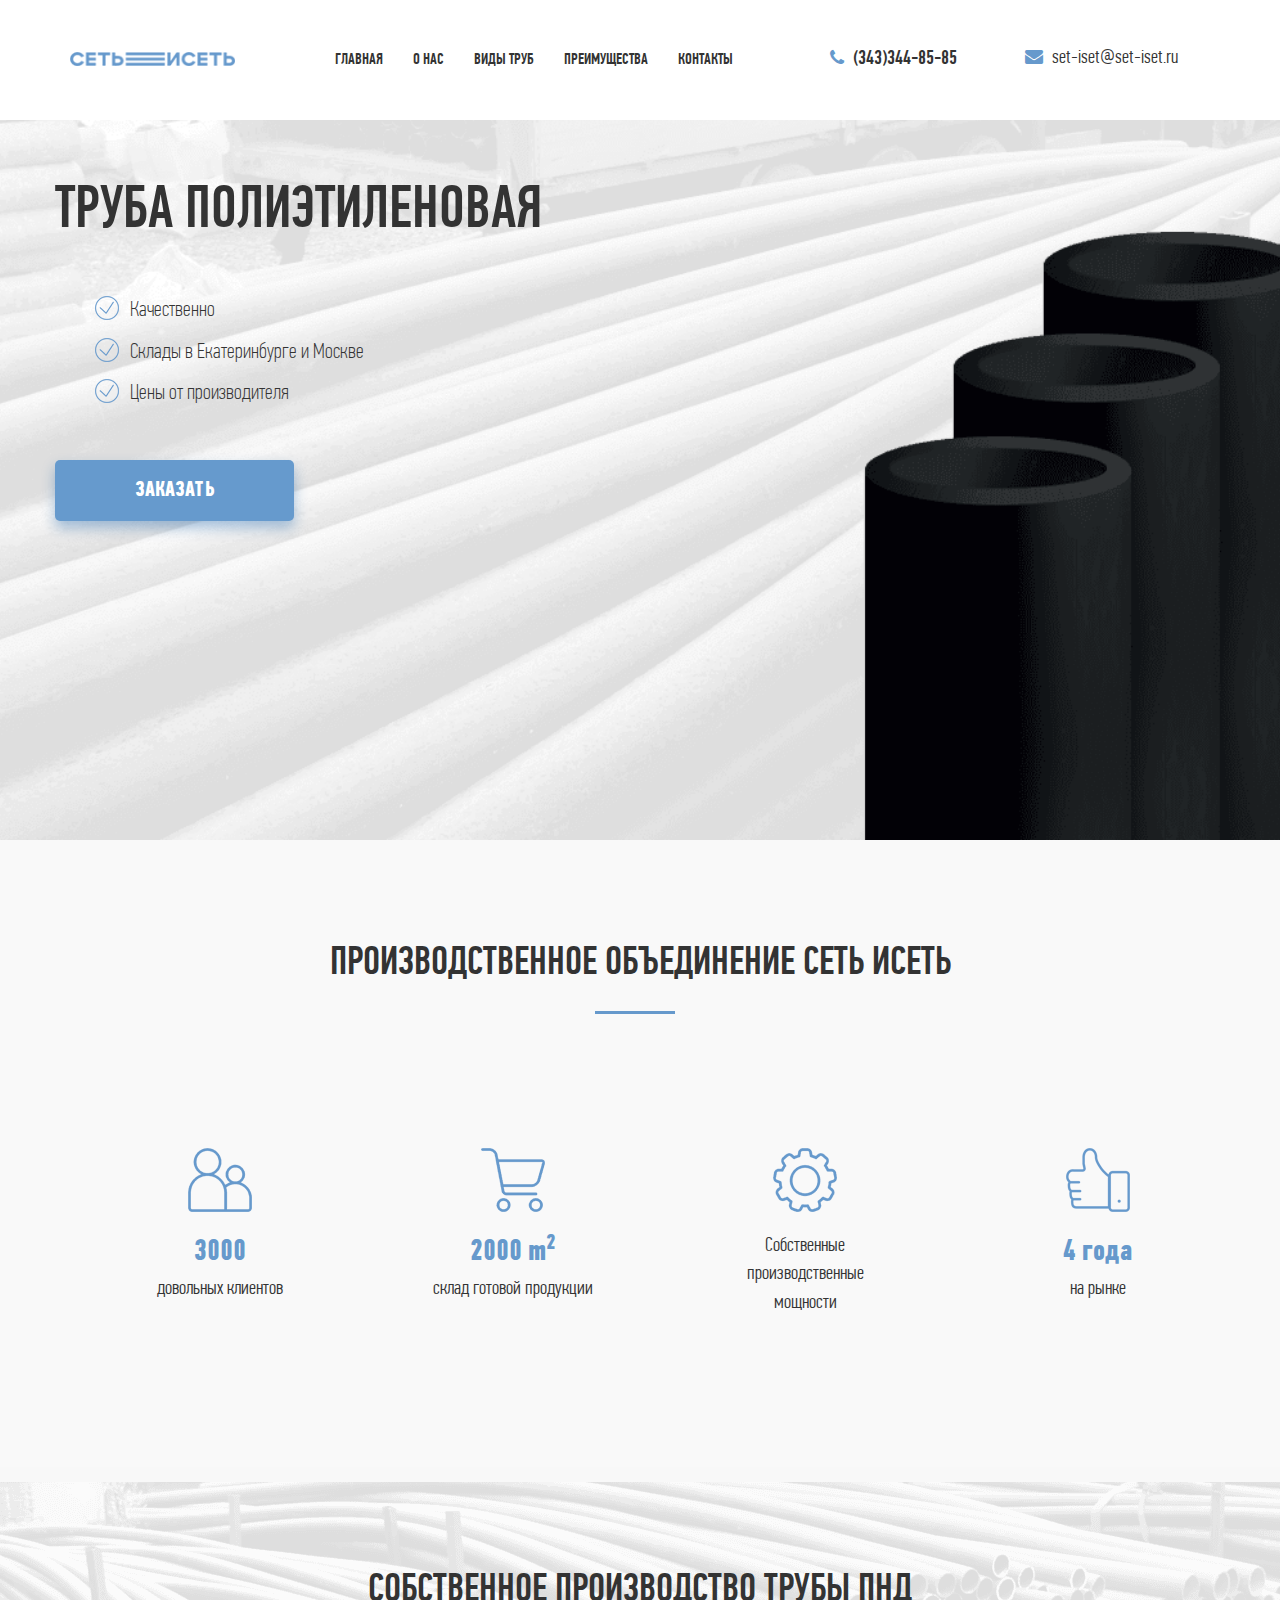
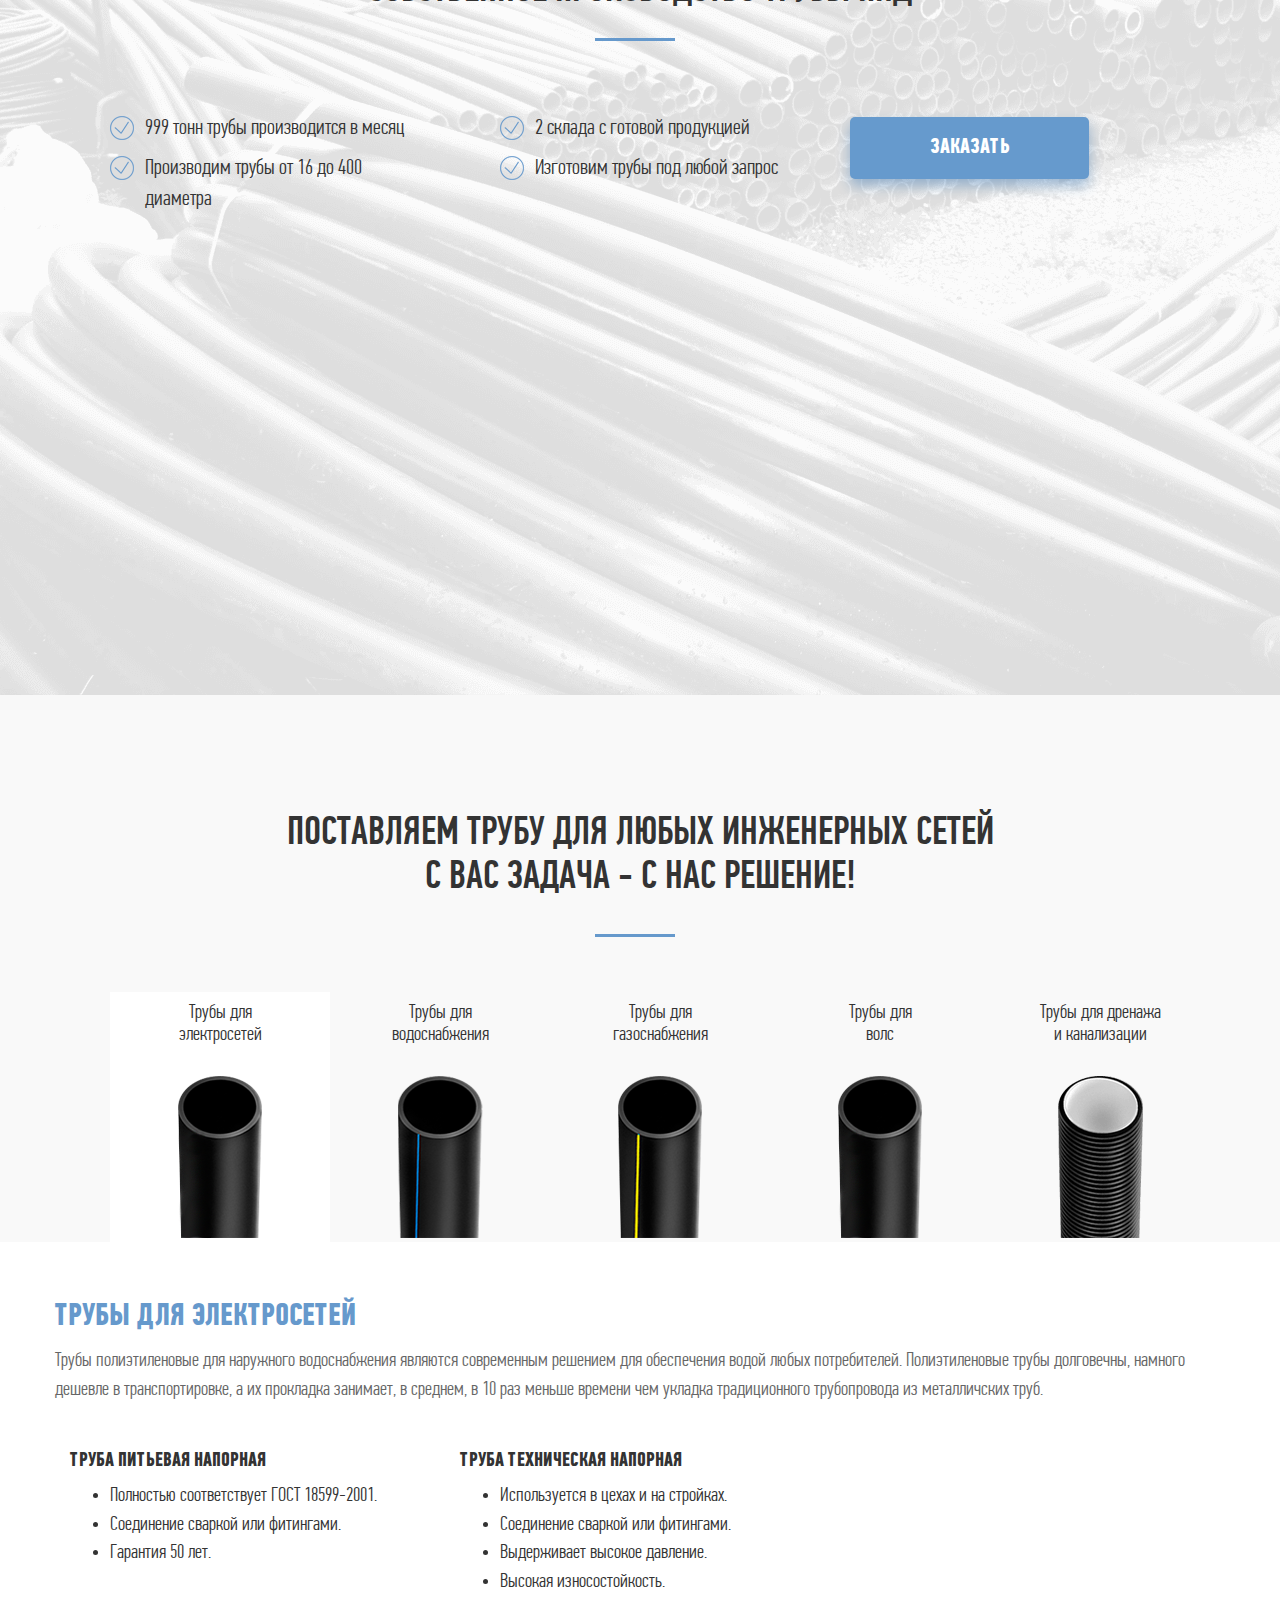
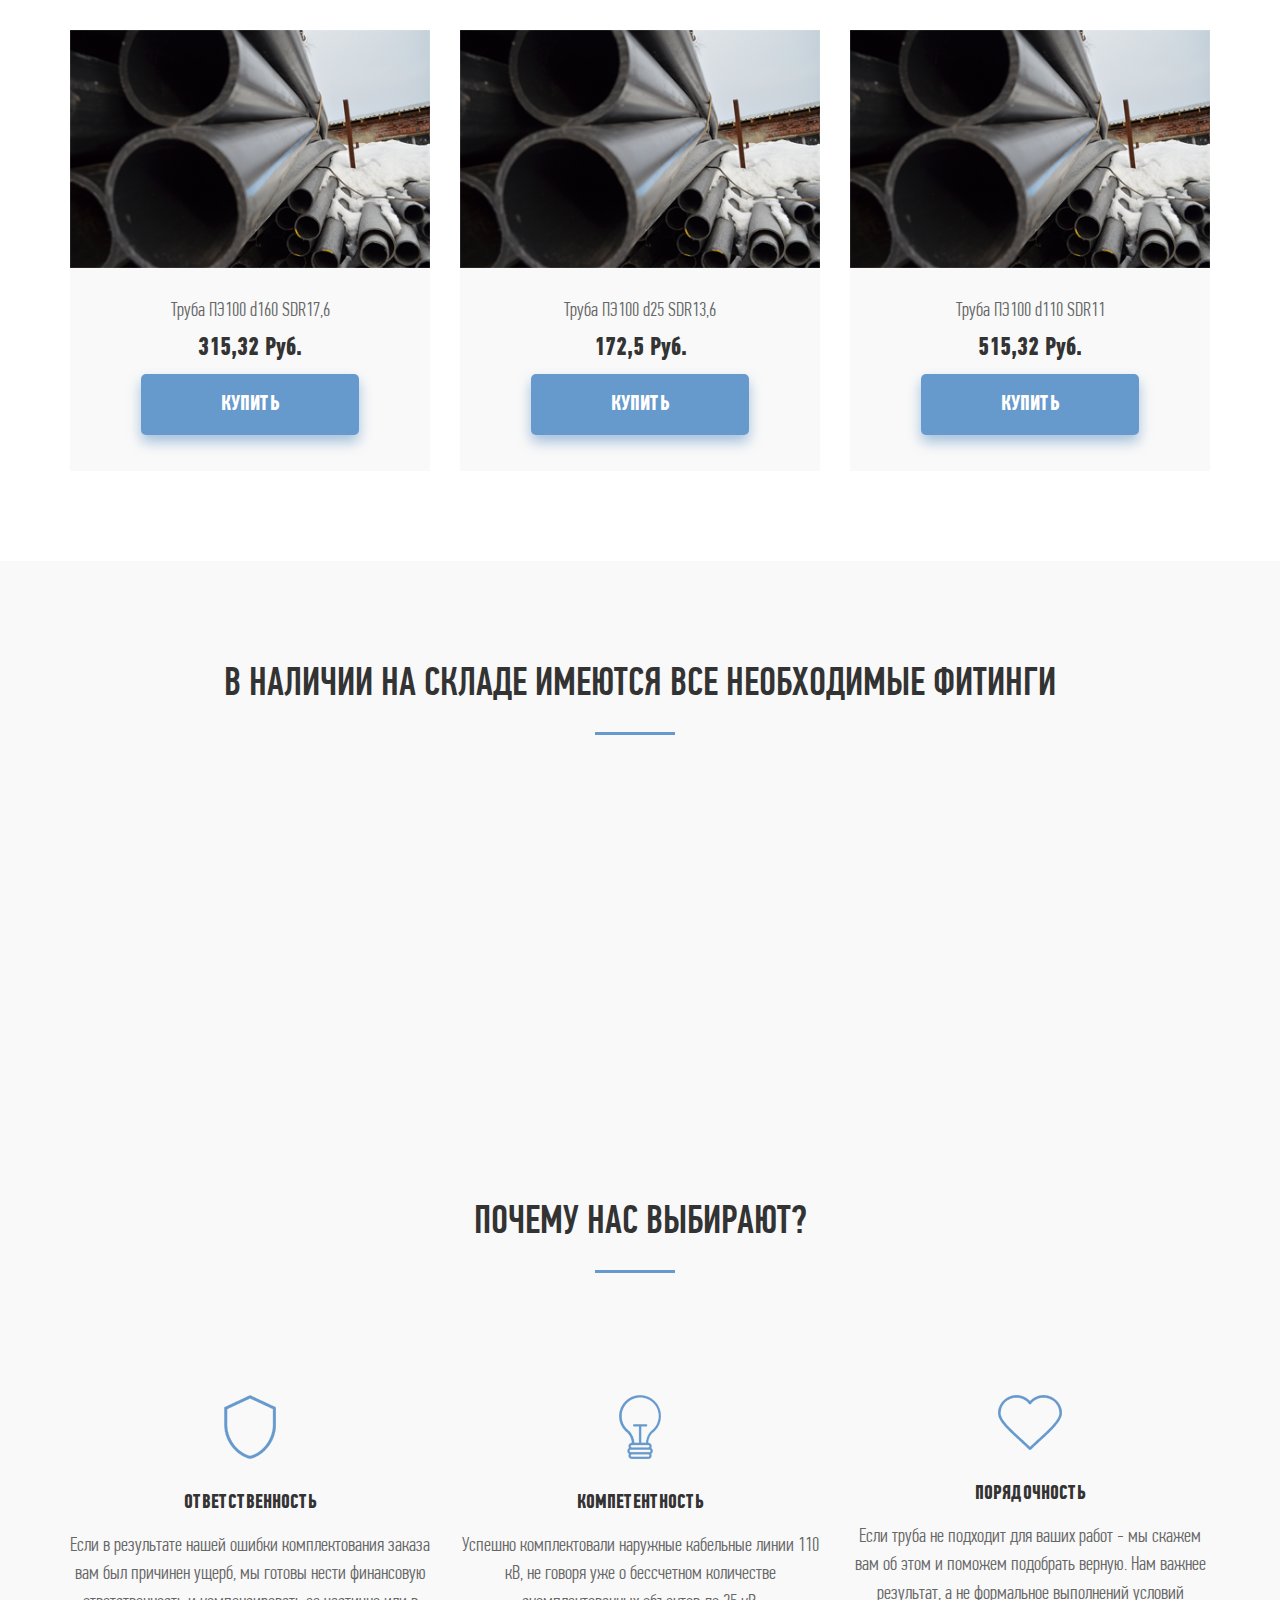
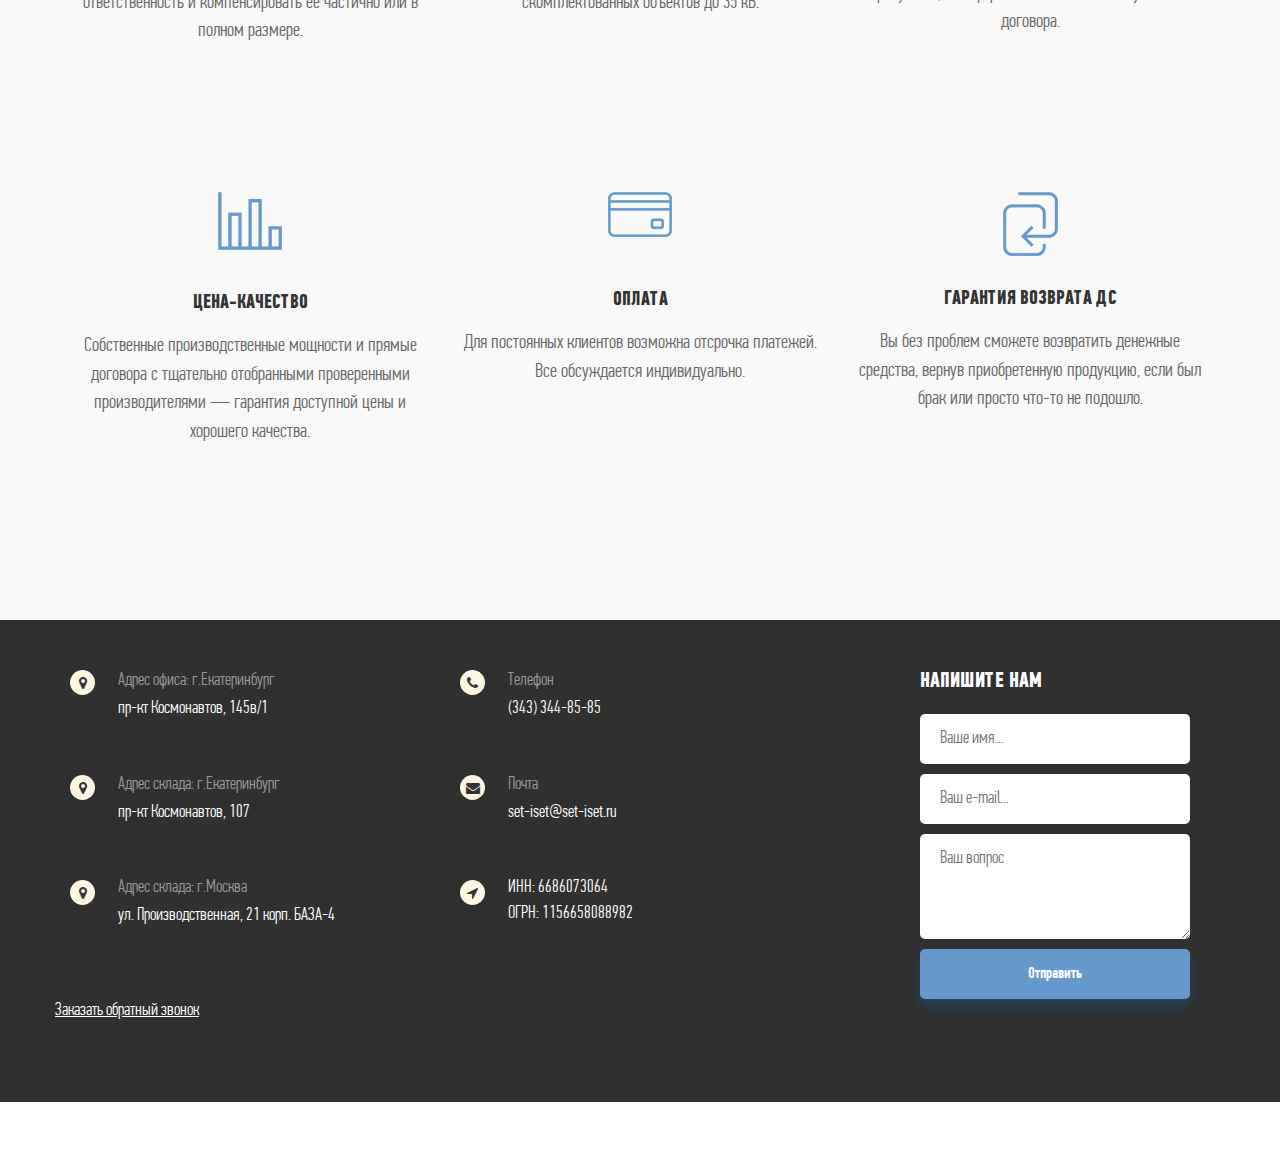
<file: index.html>
<!DOCTYPE html>
<html lang="ru">
  <head>
    <meta charset="utf-8">
    <meta http-equiv="X-UA-Compatible" content="IE=edge">
    <meta name="viewport" content="width=device-width, initial-scale=1">
    <!-- The above 3 meta tags *must* come first in the head; any other head content must come *after* these tags -->
    <title>Сеть Исеть</title>

    <!-- Bootstrap -->
    
    </style>
    <style>
      @font-face{font-family:PFDinTextCompProBold_0;src:url(../fonts/PFDinTextCompProBold_0.eot);src:url(../fonts/PFDinTextCompProBold_0.eot) format('embedded-opentype'),url(../fonts/PFDinTextCompProBold_0.woff2) format('woff2'),url(../fonts/PFDinTextCompProBold_0.woff) format('woff'),url(../fonts/PFDinTextCompProBold_0.ttf) format('truetype'),url(../fonts/PFDinTextCompProBold_0.svg#PFDinTextCompProBold_0) format('svg')}@font-face{font-family:PFDinTextCompProLight_0;src:url(../fonts/PFDinTextCompProLight_0.eot);src:url(../fonts/PFDinTextCompProLight_0.eot) format('embedded-opentype'),url(../fonts/PFDinTextCompProLight_0.woff2) format('woff2'),url(../fonts/PFDinTextCompProLight_0.woff) format('woff'),url(../fonts/PFDinTextCompProLight_0.ttf) format('truetype'),url(../fonts/PFDinTextCompProLight_0.svg#PFDinTextCompProLight_0) format('svg')}@font-face{font-family:PFDinTextCompProMedium_0;src:url(../fonts/PFDinTextCompProMedium_0.eot);src:url(../fonts/PFDinTextCompProMedium_0.eot) format('embedded-opentype'),url(../fonts/PFDinTextCompProMedium_0.woff2) format('woff2'),url(../fonts/PFDinTextCompProMedium_0.woff) format('woff'),url(../fonts/PFDinTextCompProMedium_0.ttf) format('truetype'),url(../fonts/PFDinTextCompProMedium_0.svg#PFDinTextCompProMedium_0) format('svg')}@font-face{font-family:PFDinTextCompProThin;src:url(../fonts/PFDinTextCompProThin.eot);src:url(../fonts/PFDinTextCompProThin.eot) format('embedded-opentype'),url(../fonts/PFDinTextCompProThin.woff2) format('woff2'),url(../fonts/PFDinTextCompProThin.woff) format('woff'),url(../fonts/PFDinTextCompProThin.ttf) format('truetype'),url(../fonts/PFDinTextCompProThin.svg#PFDinTextCompProThin) format('svg')}header{position:fixed;padding-top:100px;padding-bottom:20px;background-color:#fff;width:100%;z-index:80}#menu nav{display:inline;font-family:PFDinTextCompProMedium_0,sans-serif;font-size:16px;color:#333}#menu nav li{padding-left:30px;display:inline;float:left;margin:0 auto}#menu nav a{color:#333;display:inline-block;text-decoration:none;line-height:40px}#menu nav a:hover{border-bottom:3px solid #69c}.main-contacts a{font-family:PFDinTextCompProMedium_0,sans-serif;font-size:20px;color:#333}.main-contacts i{color:#69c;font-size:18px;padding-left:10px}.main-contacts p{display:inline;right:115px;font-family:PFDinTextCompProLight_0,sans-serif;font-size:20px;color:#333}.main-ban ul{list-style-image:url(../img/main-icon.png);padding-top:30px}.main-ban ul li{font-family:PFDinTextCompProThin,sans-serif;font-size:22px;padding-top:10px;-webkit-transition:all .3s ease;-o-transition:all .3s ease;transition:all .3s ease}.main-ban ul li:hover{padding-left:10px}.main-ban h1{font-family:PFDinTextCompProMedium_0,sans-serif;font-size:60px;color:#333;padding-top:10%}.main-zakaz{background-color:#669acd;border:none;padding:15px 80px;-webkit-border-radius:5px;-moz-border-radius:5px;-ms-border-radius:5px;-o-border-radius:5px;border-radius:5px;color:#fff;margin:40px auto 0;font-family:PFDinTextCompProBold_0,sans-serif;font-size:22px;box-shadow:0 7px 13px 0 rgba(30,101,172,.38)}.logo{padding-top:7%}.main-phone{padding-top:5px}.main-email{padding-top:4px}#main{margin-top:-60px;padding-top:8%;background:url(../img/bg.png) center no-repeat #f8f8f8;background-size:cover;min-height:700px;height:100vh}.section-header{margin-top:7%;margin-bottom:7%}.section-header h2{font-family:PFDinTextCompProMedium_0,sans-serif;font-size:40px;color:#333}.section-header .line{width:80px;height:3px;background-color:#69c;position:absolute;right:47%;top:120%}
    </style>
    
    

    <!-- HTML5 shim and Respond.js for IE8 support of HTML5 elements and media queries -->
    <!-- WARNING: Respond.js doesn't work if you view the page via file:// -->
    <!--[if lt IE 9]>
      <script src="https://oss.maxcdn.com/html5shiv/3.7.3/html5shiv.min.js"></script>
      <script src="https://oss.maxcdn.com/respond/1.4.2/respond.min.js"></script>
    <![endif]-->
  </head>
  <body>
    <header id=menu>
      <div class="container">
        <div class="row main-head">
          <div class="col-md-2 col-sm-12 col-xs-12 main-logo">
            <a href="http://alsugimatova.github.io"> <img class="img-responsive logo" src="img/logo.png" alt="Логотип Сеть-Исеть"></a>           
          </div>
          <div class="col-lg-6 col-md-10 col-xs-12 main-nav">
            <nav class="clearfix">
              <ul class="clearfix">
                <li><a href="#main">ГЛАВНАЯ</a></li>
                <li><a href="#about">О НАС</a></li>
                <li><a href="#trubi">ВИДЫ ТРУБ</a></li>
                <li><a href="#why">ПРЕИМУЩЕСТВА</a></li>
                <li><a href="#footer">КОНТАКТЫ</a></li>
              </ul>              
            </nav>  
          </div>
          <div class="col-md-2 col-sm-12 col-xs-6 main-contacts main-phone">
             <ul>
             <li><i class="fa fa-phone"></i>
            <a href="tel:(343)344-85-85">(343)344-85-85</a>
            </li>
            </ul>            
          </div>
          <div class="col-md-2 col-sm-12 col-xs-6 main-contacts main-email">
          <ul>
          <li>
            <i class="fa fa-envelope"></i><p>  set-iset@set-iset.ru</p>
            </li></ul>
          </div>
        </div>
      </div>
    </header>
    <section id="main">
      <div class="container">
        <div class="row">
          <div class="main-ban">
          <h1>ТРУБА ПОЛИЭТИЛЕНОВАЯ</h1>
          <ul>
              <li>Качественно</li>
              <li>Склады в Екатеринбурге и Москве</li>
              <li>Цены от производителя</li>
          </ul>
          <button id="zakaz" data-toggle="modal" data-target="#modal-1" class="main-zakaz">ЗАКАЗАТЬ</button>
          </div>
        
        </div>
      </div>
    </section>
    <section id="about">
      <div class="container">
        <div class="row">
          <div class="col-xs-12 section-header text-center">
            <h2>ПРОИЗВОДСТВЕННОЕ ОБЪЕДИНЕНИЕ СЕТЬ ИСЕТЬ</h2>
            <div class="line"></div>
          </div>
      </div>
      <div class="row">
        <div class="col-lg-3 col-xs-12 col-sm-6 col-md-6">
          <div class="preim clients">
            <img src="img/icon clients.png" alt="">
            <p><span>3000</span><br>довольных клиентов</p>
          </div>
        </div>
        <div class="col-lg-3  col-xs-12 col-sm-6 col-md-6">
          <div class="preim card">
            <img src="img/card.png" alt="">
            <p><span>2000 m<sup>2</sup></span><br>склад готовой продукции</p>
          </div>
        </div>
         <div class="col-lg-3 col-xs-12 col-sm-6 col-md-6">
          <div class="preim nastr">
            <img src="img/nastr.png" alt="">
            <p>Собственные<br>производственные<br>мощности</p>
          </div>
        </div>
          <div class="col-lg-3 col-xs-12 col-sm-6 col-md-6">
            <div class="preim market">
              <img src="img/market.png" alt="">
              <p><span>4 года</span><br>на рынке</p>
            </div>
          </div>
        </div> 
      </div>      
    </section>

    <section id="proizvodstvo">
      <div class="container">
        <div class="row">
          <div class="col-xs-12 section-header text-center">
              <h2>СОБСТВЕННОЕ ПРОИЗВОДСТВО ТРУБЫ ПНД</h2>
              <div class="line"></div>
          </div>
        </div>
        <div class="row">
          <div class="col-lg-4">
            <ul>
              <li>999 тонн трубы производится в месяц</li>
              <li>Производим трубы от 16 до 400 диаметра</li>
            </ul>
          </div>
          <div class="col-lg-4">
            <ul>
              <li>2 склада с готовой продукцией</li>
              <li>Изготовим трубы под любой запрос</li>
            </ul>
          </div>
          <div class="col-lg-4">
            <button data-toggle="modal" data-target="#modal-1" id="zakaz2" class="own-zakaz">ЗАКАЗАТЬ</button>
          </div>
        </div>
        <div class="row">
          <div class="col-lg-6 col-md-6 col-sm-12 col-xs-12">
            <div class="box wow fadeInUp ekbb" data-wow-duration="2s">
            <h3>СКЛАД В ЕКАТЕРИНБУРГЕ</h3>
            <img src="img/ekb1.png" alt="Иконка1">
            <p>Труба от 16 до 225 диаметра в наличии</p><br>
            <img class="sklad"src="img/ekb2.png" alt="Иконка2">
            <p>2000m<sup>2</sup> складской площади</p><br>
            <img src="img/ekb3.png" alt="Иконка3">
            <p>Удобное расположение рядом с ЕКАД</p><br>
            <img src="img/ekb4.png" alt="Иконка4">
            <p>Быстрая погрузка</p>
            </div>
          </div>
          <div class="col-lg-6 col-md-6 col-sm-12 col-xs-12">
            <div class="box wow fadeInUp msk" data-wow-duration="2s">
            <h3>СКЛАД В МОСКВЕ</h3>
            <img class="card" src="img/ekb1.png" alt="Иконка1">
            <p>Труба самых популярных диаметров в наличии</p><br>
            <img src="img/ekb3.png" alt="Иконка3">
            <p>5 км от МКАД, удобная развязка</p><br>
            <img src="img/ekb4.png" alt="Иконка4">
            <p>Отгрузка в день оплаты</p>
            </div>
          </div>
        </div>
      </div>
    </section>
    <section id="trubi">
      <div class="container">
        <div class="row">
          <div class="col-xs-12 section-header text-center">
            <h2>ПОСТАВЛЯЕМ ТРУБУ ДЛЯ ЛЮБЫХ ИНЖЕНЕРНЫХ СЕТЕЙ<br>С ВАС ЗАДАЧА - С НАС РЕШЕНИЕ!</h2>
             <div class="line"></div>
          </div>
        </div>
        <div class="row">
          <div class="col-xs-12 text-center">
            <ul class="types" role="tablist">
              <li role="presentation" class="active type"><a class="a-tabes" href="#electr" aria-controls="electr" role="tab" data-toggle="tab"><h4>Трубы для<br>электросетей</h4><img src="img/truba1.png" alt=""></a></li>
              <li role="presentation" class="type"><a href="#voda" aria-controls="voda" role="tab" data-toggle="tab"><h4>Трубы для<br>водоснабжения</h4>
              <img src="img/truba2.png" alt=""></a></li>
              <li role="presentation" class="type"><a href="#gaz" aria-controls="gaz" role="tab" data-toggle="tab"><h4>Трубы для<br>газоснабжения</h4>
              <img src="img/truba3.png" alt=""></a></li>
              <li role="presentation" class="type"><a href="#wols" aria-controls="wols" role="tab" data-toggle="tab"><h4>Трубы для<br>волс</h4>
              <img src="img/truba4.png" alt=""></a></li>
              <li role="presentation" class="type"><a href="#kanal" aria-controls="kanal" role="tab" data-toggle="tab"><h4>Трубы для дренажа<br>и канализации</h4>
              <img src="img/truba5.png" alt=""></a></li>
            </ul>
          </div>
        </div>
      </div>
    </section>
    <section id="tabe">
      <div class="container">
         <div class="row">
          <div class="col-xs-12">
            <div class="tab-content bgc-tab">
              <div role="tabpanel" class="row tab-pane active fade in" id="electr">
                <h2>ТРУБЫ ДЛЯ ЭЛЕКТРОСЕТЕЙ</h2>
                <p>Трубы полиэтиленовые для наружного водоснабжения являются современным решением для обеспечения водой любых потребителей. Полиэтиленовые трубы долговечны, намного дешевле в транспортировке, а их прокладка занимает, в среднем, в 10 раз меньше времени чем укладка традиционного трубопровода из металличских труб.</p>
                <div class="col-md-4 col-sm-6 col-xs-12">
                  <div class="buy-box">
                    <h4>ТРУБА ПИТЬЕВАЯ НАПОРНАЯ</h4>
                    <ul>
                      <li>Полностью соответствует ГОСТ 18599-2001.</li>
                      <li>Соединение сваркой или фитингами.</li>
                      <li>Гарантия 50 лет.</li>
                    </ul>
                  </div>

                  <img class="img-responsive" src="img/types.png" alt="Труба">
                       <div class="img-hover"> </div>
                      <div class="box-price text-center">
                        <p>Труба ПЭ100 d160 SDR17,6</p>
                        <h5>315,32 Руб.</h5>
                        <button data-toggle="modal" data-target="#modal-1">КУПИТЬ</button>
                      </div>
               </div>
               <div class="col-md-4 col-sm-6 col-xs-12">
                 <div class="buy-box">
                    <h4>ТРУБА ТЕХНИЧЕСКАЯ НАПОРНАЯ</h4>
                    <ul>
                      <li>Используется в цехах и на стройках.</li>
                      <li>Соединение сваркой или фитингами.</li>
                      <li>Выдерживает высокое давление.</li>
                      <li>Высокая износостойкость.</li>
                    </ul>
                 </div>
                 <img class="img-responsive" src="img/types.png" alt="Труба">
                 <div class="box-price text-center">

                        <p>Труба ПЭ100 d25 SDR13,6</p>
                        <h5>172,5 Руб.</h5>
                        <button data-toggle="modal" data-target="#modal-1">КУПИТЬ</button>
                 </div>
               </div>
               <div class="col-md-4 col-sm-6 col-xs-12 tretya">
                 <div class="buy-box">

                 </div>
                 <img class="img-responsive" src="img/types.png" alt="Труба">
                      <div class="box-price text-center">
                        <p>Труба ПЭ100 d110 SDR11</p>
                        <h5>515,32 Руб.</h5>
                        <button data-toggle="modal" data-target="#modal-1">КУПИТЬ</button>
                      </div>
               </div>
              </div>
              <div role="tabpanel" class="row tab-pane fade" id="voda">
                <h2>ТРУБЫ ДЛЯ ВОДОСНАБЖЕНИЯ</h2>
                <p>Трубы полиэтиленовые для наружного водоснабжения являются современным решением для обеспечения водой любых потребителей. Полиэтиленовые трубы долговечны, намного дешевле в транспортировке, а их прокладка занимает, в среднем, в 10 раз меньше времени чем укладка традиционного трубопровода из металличских труб.</p>
                <div class="col-md-4 col-sm-6 col-xs-12">
                  <div class="buy-box">
                    <h4>ТРУБА ПИТЬЕВАЯ НАПОРНАЯ</h4>
                    <ul>
                      <li>Полностью соответствует ГОСТ 18599-2001.</li>
                      <li>Соединение сваркой или фитингами.</li>
                      <li>Гарантия 50 лет.</li>
                    </ul>
                  </div>
                  <img class="img-responsive" src="img/types.png" alt="Труба">
                      <div class="box-price text-center">
                        <p>Труба ПЭ100 d160 SDR17,6</p>
                        <h5>315,32 Руб.</h5>
                        <button data-toggle="modal" data-target="#modal-1">КУПИТЬ</button>
                      </div>
               </div>
               <div class="col-md-4 col-sm-6 col-xs-12">
                 <div class="buy-box">
                    <h4>ТРУБА ТЕХНИЧЕСКАЯ НАПОРНАЯ</h4>
                    <ul>
                      <li>Используется в цехах и на стройках.</li>
                      <li>Соединение сваркой или фитингами.</li>
                      <li>Выдерживает высокое давление.</li>
                      <li>Высокая износостойкость.</li>
                    </ul>
                 </div>
                 <img class="img-responsive" src="img/types.png" alt="Труба">
                 <div class="box-price text-center">
                        <p>Труба ПЭ100 d25 SDR13,6</p>
                        <h5>172,5 Руб.</h5>
                        <button data-toggle="modal" data-target="#modal-1">КУПИТЬ</button>
                 </div>
               </div>
               <div class="col-md-4 col-sm-6 col-xs-12 tretya">
                 <div class="buy-box">
                 </div>
                 <img class="img-responsive" src="img/types.png" alt="Труба">
                      <div class="box-price text-center">
                        <p>Труба ПЭ100 d110 SDR11</p>
                        <h5>515,32 Руб.</h5>
                        <button data-toggle="modal" data-target="#modal-1">КУПИТЬ</button>
                      </div>
               </div>
              </div>
              <div role="tabpanel" class="row tab-pane fade" id="gaz">
                <h2>ТРУБЫ ДЛЯ ГАЗОСНАБЖЕНИЯ</h2>
                <p>Трубы полиэтиленовые для наружного водоснабжения являются современным решением для обеспечения водой любых потребителей. Полиэтиленовые трубы долговечны, намного дешевле в транспортировке, а их прокладка занимает, в среднем, в 10 раз меньше времени чем укладка традиционного трубопровода из металличских труб.</p>
                <div class="col-md-4 col-sm-6 col-xs-12">
                  <div class="buy-box">
                    <h4>ТРУБА ПИТЬЕВАЯ НАПОРНАЯ</h4>
                    <ul>
                      <li>Полностью соответствует ГОСТ 18599-2001.</li>
                      <li>Соединение сваркой или фитингами.</li>
                      <li>Гарантия 50 лет.</li>
                    </ul>
                  </div>
                  <img class="img-responsive" src="img/types.png" alt="Труба">
                      <div class="box-price text-center">
                        <p>Труба ПЭ100 d160 SDR17,6</p>
                        <h5>315,32 Руб.</h5>
                        <button data-toggle="modal" data-target="#modal-1">КУПИТЬ</button>
                      </div>
               </div>
               <div class="col-md-4 col-sm-6 col-xs-12">
                 <div class="buy-box">
                    <h4>ТРУБА ТЕХНИЧЕСКАЯ НАПОРНАЯ</h4>
                    <ul>
                      <li>Используется в цехах и на стройках.</li>
                      <li>Соединение сваркой или фитингами.</li>
                      <li>Выдерживает высокое давление.</li>
                      <li>Высокая износостойкость.</li>
                    </ul>
                 </div>
                 <img class="img-responsive" src="img/types.png" alt="Труба">
                 <div class="box-price text-center">
                        <p>Труба ПЭ100 d25 SDR13,6</p>
                        <h5>172,5 Руб.</h5>
                        <button data-toggle="modal" data-target="#modal-1">КУПИТЬ</button>
                 </div>
               </div>
               <div class="col-md-4 col-sm-6 col-xs-12 tretya">
                 <div class="buy-box">
                 </div>
                 <img class="img-responsive" src="img/types.png" alt="Труба">
                      <div class="box-price text-center">
                        <p>Труба ПЭ100 d110 SDR11</p>
                        <h5>515,32 Руб.</h5>
                        <button data-toggle="modal" data-target="#modal-1">КУПИТЬ</button>
                      </div>
               </div>
              </div>
               <div role="tabpanel" class="row tab-pane fade" id="wols">
                <h2>ТРУБЫ ДЛЯ ВОЛС</h2>
                <p>Трубы полиэтиленовые для наружного водоснабжения являются современным решением для обеспечения водой любых потребителей. Полиэтиленовые трубы долговечны, намного дешевле в транспортировке, а их прокладка занимает, в среднем, в 10 раз меньше времени чем укладка традиционного трубопровода из металличских труб.</p>
                <div class="col-md-4 col-sm-6 col-xs-12">
                  <div class="buy-box">
                    <h4>ТРУБА ПИТЬЕВАЯ НАПОРНАЯ</h4>
                    <ul>
                      <li>Полностью соответствует ГОСТ 18599-2001.</li>
                      <li>Соединение сваркой или фитингами.</li>
                      <li>Гарантия 50 лет.</li>
                    </ul>
                  </div>
                  <img class="img-responsive" src="img/types.png" alt="Труба">
                      <div class="box-price text-center">
                        <p>Труба ПЭ100 d160 SDR17,6</p>
                        <h5>315,32 Руб.</h5>
                        <button data-toggle="modal" data-target="#modal-1">КУПИТЬ</button>
                      </div>
               </div>
               <div class="col-md-4 col-sm-6 col-xs-12">
                 <div class="buy-box">
                    <h4>ТРУБА ТЕХНИЧЕСКАЯ НАПОРНАЯ</h4>
                    <ul>
                      <li>Используется в цехах и на стройках.</li>
                      <li>Соединение сваркой или фитингами.</li>
                      <li>Выдерживает высокое давление.</li>
                      <li>Высокая износостойкость.</li>
                    </ul>
                 </div>
                 <img class="img-responsive" src="img/types.png" alt="Труба">

                 <div class="box-price text-center">
                        <p>Труба ПЭ100 d25 SDR13,6</p>
                        <h5>172,5 Руб.</h5>
                        <button data-toggle="modal" data-target="#modal-1">КУПИТЬ</button>
                 </div>
               </div>
               <div class="col-md-4 col-sm-6 col-xs-12 tretya">
                 <div class="buy-box">
                 </div>
                 
                 <img class="img-responsive" src="img/types.png" alt="Труба">
                
                      <div class="box-price text-center">
                        <p>Труба ПЭ100 d110 SDR11</p>
                        <h5>515,32 Руб.</h5>
                        <button data-toggle="modal" data-target="#modal-1">КУПИТЬ</button>
                      </div>
               </div>
              </div>
              <div role="tabpanel" class="row tab-pane fade" id="kanal">
                <h2>ТРУБЫ ДЛЯ ДРЕНАЖА И КАНАЛИЗАЦИИ</h2>
                <p>Трубы полиэтиленовые для наружного водоснабжения являются современным решением для обеспечения водой любых потребителей. Полиэтиленовые трубы долговечны, намного дешевле в транспортировке, а их прокладка занимает, в среднем, в 10 раз меньше времени чем укладка традиционного трубопровода из металличских труб.</p>
                <div class="col-md-4 col-sm-6 col-xs-12">
                  <div class="buy-box">
                    <h4>ТРУБА ПИТЬЕВАЯ НАПОРНАЯ</h4>
                    <ul>
                      <li>Полностью соответствует ГОСТ 18599-2001.</li>
                      <li>Соединение сваркой или фитингами.</li>
                      <li>Гарантия 50 лет.</li>
                    </ul>
                  </div>
                  <img class="img-responsive" src="img/types.png" alt="Труба">
                      <div class="box-price text-center">
                        <p>Труба ПЭ100 d160 SDR17,6</p>
                        <h5>315,32 Руб.</h5>
                        <button data-toggle="modal" data-target="#modal-1">КУПИТЬ</button>
                      </div>
               </div>
               <div class="col-md-4 col-sm-6 col-xs-12">
                 <div class="buy-box">
                    <h4>ТРУБА ТЕХНИЧЕСКАЯ НАПОРНАЯ</h4>
                    <ul>
                      <li>Используется в цехах и на стройках.</li>
                      <li>Соединение сваркой или фитингами.</li>
                      <li>Выдерживает высокое давление.</li>
                      <li>Высокая износостойкость.</li>
                    </ul>
                 </div>
                 <img class="img-responsive" src="img/types.png" alt="Труба">
                 <div class="box-price text-center">
                        <p>Труба ПЭ100 d25 SDR13,6</p>
                        <h5>172,5 Руб.</h5>
                        <button data-toggle="modal" data-target="#modal-1">КУПИТЬ</button>
                 </div>
               </div>
               <div class="col-md-4 col-sm-6 col-xs-12 tretya">
                 <div class="buy-box">
                 </div>
                 <img class="img-responsive" src="img/types.png" alt="Труба">
                      <div class="box-price text-center">
                        <p>Труба ПЭ100 d110 SDR11</p>
                        <h5>515,32 Руб.</h5>
                        <button data-toggle="modal" data-target="#modal-1">КУПИТЬ</button>
                      </div>
               </div>
              </div>
            </div>
          </div>
        </div>
      </div>
    </section>  

    <section id="fiting">
      <div class="container">
        <div class="row">
          <div class="col-xs-12 section-header text-center">
            <h2>В НАЛИЧИИ НА СКЛАДЕ ИМЕЮТСЯ ВСЕ НЕОБХОДИМЫЕ ФИТИНГИ</h2>
            <div class="line"></div>
          </div>
        </div>
        <div class="row">
          <div class="col-md-4 col-sm-12 col-xs-12">
            <div class="fiting-box wow fadeInLeft" data-wow-duration="2s">
             <img src="img/fiting1.png" alt="Фитинг">
          
            <h4>Фитинги сварные</h4>
              <ul>
                <li>Различные формы</li>
                <li>Изготовлены из ПЭ100 и ПЭ80.</li>
                <li>Позволяют менять направление
трубопровода</li>
                <li>Требуется сварочное 
оборудование для монтажа</li>
              </ul>
           </div>
          </div>
          <div class="col-md-4 col-sm-12 col-xs-12">
            <div class="fiting-box wow fadeInLeft" data-wow-duration="2s">
             <img src="img/fiting2.png" alt="Фитинг">
             <h4>Фитинги компрессионные</h4>
              <ul>
                <li>Легкий монтаж с помощью ключа.</li>
                <li>Идеальны для труб диаметром 
16-110 мм.</li>
                <li>Позволяют менять направление
трубопровода.</li>
                
              </ul>
          </div>
          </div>
          <div class="col-md-4 col-sm-12 col-xs-12">
            <div class="fiting-box wow fadeInLeft" data-wow-duration="2s">
             <img src="img/fiting3.png" alt="Фитинг">
             <h4>Фитинги электросварные</h4>
             <ul>
                <li>Максимальная надежность</li>
                <li>Диаметры от 20 до 1600 мм.</li>
                <li>Требуются специальное 
сварочное оборудование</li>
                <li>Позволяют менять направление 
трубопровода</li>
              </ul>
              </div>
          </div>
        </div>
      </div>
    </section>

    <section id="why">
      <div class="container">
        <div class="row">
          <div class="col-xs-12 section-header text-center">
            <h2>ПОЧЕМУ НАС ВЫБИРАЮТ?</h2>
            <div class="line"></div>
          </div>
        </div>
        <div class="row">
          <div class="col-lg-4 col-md-6 col-sm-6 col-xs-12 text-center why-choose">
            <img src="img/why1.png" alt="Почему">
            <h4>ОТВЕТСТВЕННОСТЬ</h4>
            <p>Если в результате нашей ошибки комплектования заказа вам был причинен ущерб, мы готовы нести финансовую ответственность и компенсировать ее частично или в полном размере.</p>
          </div>
          <div class="col-lg-4 col-md-6 col-sm-6 col-xs-12 text-center why-choose">
            <img src="img/why2.png" alt="Почему">
            <h4>КОМПЕТЕНТНОСТЬ</h4>
            <p>Успешно комплектовали наружные кабельные линии 110 кВ, не говоря уже о бессчетном количестве скомплектованных объектов
            до 35 кВ.</p>
          </div>
          <div class="col-lg-4 col-md-6 col-sm-6 col-xs-12 text-center why-choose">
            <img src="img/why3.png" alt="Почему">
            <h4>ПОРЯДОЧНОСТЬ</h4>
            <p>Если труба не подходит для ваших работ - мы скажем вам об этом и поможем подобрать верную. Нам важнее результат, а не формальное выполнений условий договора.</p>
          </div>          
          <div class="col-lg-4 col-md-6 col-sm-6 col-xs-12 text-center why-choose">
            <img src="img/why4.png" alt="Почему">
            <h4 class="cena">ЦЕНА-КАЧЕСТВО</h4>
            <p>Собственные производственные мощности и прямые договора с тщательно отобранными проверенными производителями — гарантия доступной цены и хорошего качества.</p>
          </div>
          <div class="col-lg-4 col-md-6 col-sm-6 col-xs-12 text-center why-choose">
            <img src="img/why5.png" alt="Почему">
            <h4 class="oplata">ОПЛАТА</h4>
            <p>Для постоянных клиентов возможна отсрочка платежей. Все обсуждается индивидуально.</p>
          </div>
          <div class="col-lg-4 col-md-6 col-sm-6 col-xs-12 text-center why-choose">
            <img src="img/why6.png" alt="Почему">
            <h4>ГАРАНТИЯ ВОЗВРАТА ДС</h4>
            <p>Вы без проблем сможете возвратить денежные средства, вернув приобретенную продукцию, если был брак или просто что-то не подошло.</p>
          </div>
         </div>
      </div>
    </section>
     
     
    <footer id="footer">
      <div class="container">
        <div class="row">
          <div class="col-xs-1">
            <div class="mark text-center">
              <i class="fa fa-map-marker"></i>
            </div>
            <div class="mark text-center">
              <i class="fa fa-map-marker"></i>
            </div>
            <div class="mark text-center">
              <i class="fa fa-map-marker"></i>
            </div>              
          </div>
          <div class="col-xs-3">
            <h4>Адрес офиса: г.Екатеринбург</h4>
            <p>пр-кт Космонавтов, 145в/1</p>
             <h4>Адрес склада: г.Екатеринбург</h4>
            <p>пр-кт Космонавтов, 107</p>
            <h4>Адрес склада: г.Москва</h4>
            <p>ул. Производственная, 21 корп. БАЗА-4</p>
          </div>
          <div class="col-xs-1">
            <div class="mark text-center">
              <i class="fa fa-phone"></i>
            </div>
            <div class="mark text-center">
              <i class="fa fa-envelope"></i>
            </div>
            <div class="mark text-center">
              <i class="fa fa-location-arrow"></i>
            </div>              
          </div>
          <div class="col-xs-3">
            <h4>Телефон</h4>
            <p>(343) 344-85-85</p>
             <h4>Почта</h4>
            <p>set-iset@set-iset.ru</p>              
            <p class="inn">ИНН: 6686073064 <br>
            ОГРН: 1156658088982</p>
          </div>
          <div class="col-sm-4 col-xs-12 form-message">
            <h2>НАПИШИТЕ НАМ</h2>               
            <form id="write-form" action="mail.php" method="POST">
            <input id="userName" type="text" name="userName" placeholder="Ваше имя...">
            <input id="userEmail" type="email" name="userEmail" placeholder="Ваш e-mail...">
            <textarea name="user_message" placeholder="Ваш вопрос" rows="3"></textarea>
            <button id="submit-form" class="form-btn" type="submit">Отправить</button>
            </form>
          </div>          
        </div>
        <div class="row">
          <a href="#">Заказать обратный звонок</a>
        </div>
      </div>               
    </footer>

    <div id="modal-1" class="modal fade" tabindex="-1" role="dialog">
      <div class="modal-dialog" role="document">
        <div class="modal-content">
          <button type="button" class="close" data-dismiss="modal" aria-label="Close"><span aria-hidden="true">&times;</span></button>
          <div class="modal-body">
            <div class="window-header">
              <h4 class="modal-title">ДЛЯ ЗАКАЗА ОСТАВЬТЕ ЗАЯВКУ</h4>
              <p>и мы перезвоним Вам для уточнения деталей</p>          
            </div>
            <div class="window-form">
              <form id="main-form-ajax" action="#">              
                <input id="userName" type="text" name="username" required placeholder="Ваше имя...">
               <input id="userEmail" type="email" name="useremail" required placeholder="Ваш e-mail..."> 
                <button id="submit-form" class="form-btn" type="submit">Оставить заявку</button>
              </form> 
            </div>                         
          
          </div>
        </div><!-- /.modal-content -->
      </div><!-- /.modal-dialog -->
    </div><!-- /.modal -->        
      
               
   <div class="modal fade" id="otvet" data-backdrop="true" tabindex="-1" role="dialog" aria-labelledby="otvet">
      <div class="modal-dialog modal-sm" role="document">
        <div class="modal-content-otvet">
          <div class="modal-header">
            <button type="button" class="close" data-dismiss="modal" aria-label="Close"><span aria-hidden="true">&times;</span></button>
            <h4>Ваша заявка отправлена</h4>
            <p>Мы скоро Вам перезвоним</p>
          </div>
        </div>
      </div>        
    </div>  

    <link rel="stylesheet" href="css/font-awesome.min.css">
    <link rel="stylesheet" href="css/animate.css">
    <link rel="stylesheet" href="css/style.css">
    <link rel="stylesheet" href="css/bootstrap.min.css">

    <!-- jQuery (necessary for Bootstrap's JavaScript plugins) -->
    <script src="https://ajax.googleapis.com/ajax/libs/jquery/1.12.4/jquery.min.js"></script>
    <script src="js/wow.min.js"></script>
     <script>
      new WOW().init();
    </script>
    <script src="js/bootstrap.min.js"></script>
    <script>
      $(document).ready(function() {
        $('#main-form-ajax').submit(function() {
          $.ajax({
            type: "POST",
            url: "mail.php",
            data: $(this).serialize()
          }).done(function() {
            $(this).find("input").val("");
            $('#modal-1').modal('hide');
            $("#otvet").modal('show');
            $('#main-form-ajax').trigger("reset");
          });
          return false;
        });
      });
     </script>
      
    
    <!-- Include all compiled plugins (below), or include individual files as needed -->
    
  </body>
</html>
</file>
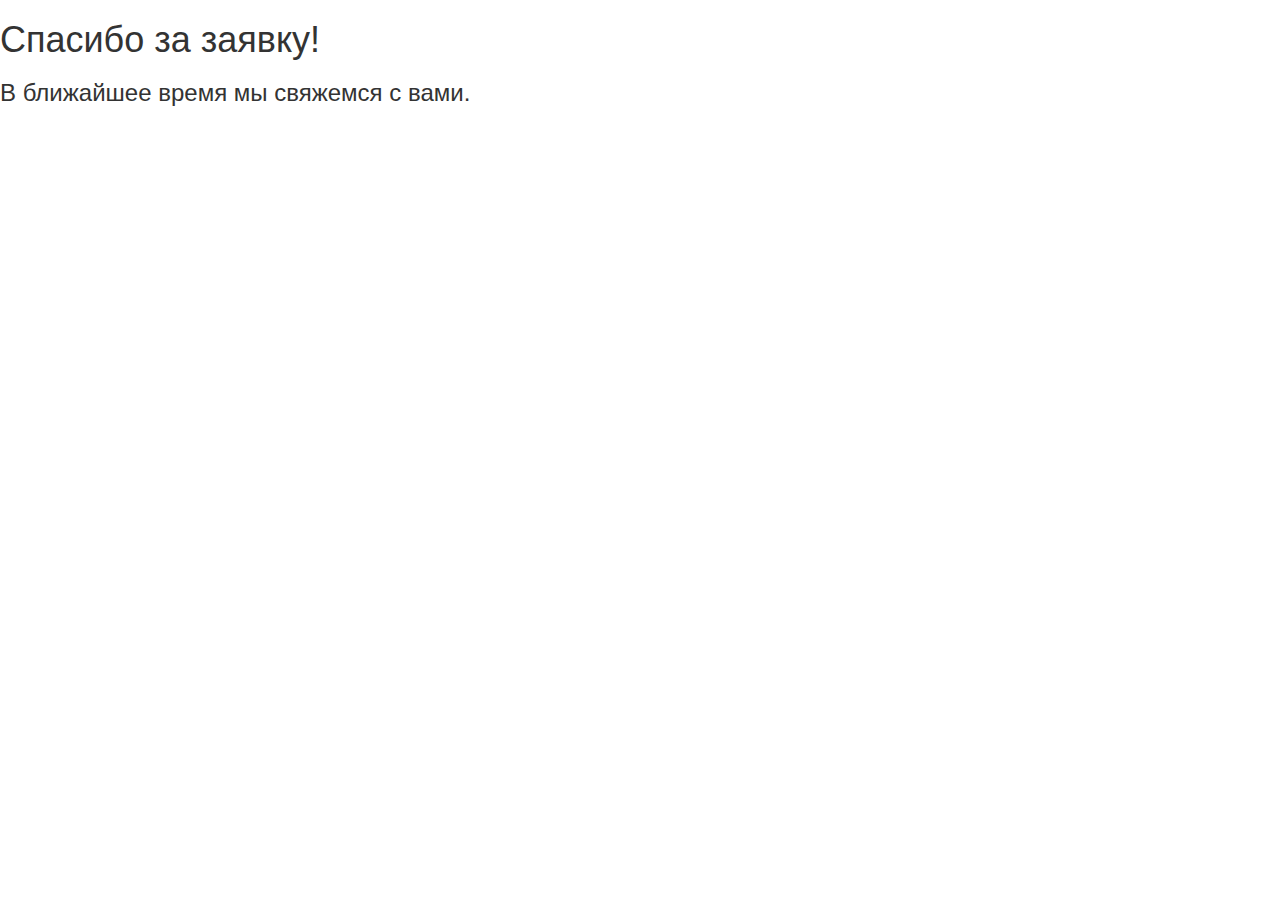
<file: thanks.html>
<!DOCTYPE html><html lang="ru"><head><meta charset="utf-8"><meta http-equiv="X-UA-Compatible" content="IE=edge"><meta name="viewport" content="width=device-width, initial-scale=1"><title>Thanks</title><link href="css/bootstrap.min.css" rel="stylesheet"></head><body><h1>Спасибо за заявку!</h1><h3>В ближайшее время мы свяжемся с вами.</h3><script src="https://ajax.googleapis.com/ajax/libs/jquery/1.12.4/jquery.min.js"></script><script src="js/bootstrap.min.js"></script></body></html>
</file>
<file: css/style.css>
@font-face{font-family:PFDinTextCompProBold_0;src:url(../fonts/PFDinTextCompProBold_0.eot);src:url(../fonts/PFDinTextCompProBold_0.eot) format('embedded-opentype'),url(../fonts/PFDinTextCompProBold_0.woff2) format('woff2'),url(../fonts/PFDinTextCompProBold_0.woff) format('woff'),url(../fonts/PFDinTextCompProBold_0.ttf) format('truetype'),url(../fonts/PFDinTextCompProBold_0.svg#PFDinTextCompProBold_0) format('svg')}@font-face{font-family:PFDinTextCompProLight_0;src:url(../fonts/PFDinTextCompProLight_0.eot);src:url(../fonts/PFDinTextCompProLight_0.eot) format('embedded-opentype'),url(../fonts/PFDinTextCompProLight_0.woff2) format('woff2'),url(../fonts/PFDinTextCompProLight_0.woff) format('woff'),url(../fonts/PFDinTextCompProLight_0.ttf) format('truetype'),url(../fonts/PFDinTextCompProLight_0.svg#PFDinTextCompProLight_0) format('svg')}@font-face{font-family:PFDinTextCompProMedium_0;src:url(../fonts/PFDinTextCompProMedium_0.eot);src:url(../fonts/PFDinTextCompProMedium_0.eot) format('embedded-opentype'),url(../fonts/PFDinTextCompProMedium_0.woff2) format('woff2'),url(../fonts/PFDinTextCompProMedium_0.woff) format('woff'),url(../fonts/PFDinTextCompProMedium_0.ttf) format('truetype'),url(../fonts/PFDinTextCompProMedium_0.svg#PFDinTextCompProMedium_0) format('svg')}@font-face{font-family:PFDinTextCompProThin;src:url(../fonts/PFDinTextCompProThin.eot);src:url(../fonts/PFDinTextCompProThin.eot) format('embedded-opentype'),url(../fonts/PFDinTextCompProThin.woff2) format('woff2'),url(../fonts/PFDinTextCompProThin.woff) format('woff'),url(../fonts/PFDinTextCompProThin.ttf) format('truetype'),url(../fonts/PFDinTextCompProThin.svg#PFDinTextCompProThin) format('svg')}header{position:fixed;padding-top:100px;padding-bottom:20px;background-color:#fff;width:100%;z-index:80;height:180px}#menu{position:absolute;display:inline-block}#menu nav{display:inline;font-family:PFDinTextCompProMedium_0,sans-serif;font-size:16px;color:#333;position:relative}#menu nav li{padding-left:30px;display:inline;float:left;margin:0 auto}#menu nav a{color:#333;display:inline-block;text-decoration:none;line-height:40px}#menu nav a:hover{border-bottom:3px solid #69c}.main-contacts a{font-family:PFDinTextCompProMedium_0,sans-serif;font-size:20px;color:#333}.main-contacts i{color:#69c;font-size:18px}.main-contacts p{display:inline;right:115px;font-family:PFDinTextCompProLight_0,sans-serif;font-size:20px;color:#333;padding-right:20px}.main-contacts ul{list-style:none;margin-left:-70px}.main-contacts ul i{margin-right:5px}.main-ban ul{list-style:none;padding-top:30px;display:table}.main-ban ul li{font-family:PFDinTextCompProThin,sans-serif;font-size:22px;padding-top:10px;-webkit-transition:all .3s ease;-o-transition:all .3s ease;transition:all .3s ease;background:url(../img/main-icon.png) 0 .5em no-repeat;padding-left:35px}.main-ban ul li:hover{padding-left:45px}.main-ban h1{font-family:PFDinTextCompProMedium_0,sans-serif;font-size:60px;color:#333;padding-top:10%}.main-zakaz{background-color:#669acd;padding:15px 80px;-webkit-border-radius:5px;-moz-border-radius:5px;-ms-border-radius:5px;-o-border-radius:5px;border-radius:5px;color:#fff;margin:40px auto 0;font-family:PFDinTextCompProBold_0,sans-serif;font-size:22px;box-shadow:0 7px 13px 0 rgba(30,101,172,.38);-webkit-transition:all .3s;-o-transition:all .3s;transition:all .3s;outline:0;border:none}.main-zakaz:hover{box-shadow:0 7px 13px 0 rgba(30,101,172,.6)}.logo{padding-top:7%}.main-phone{padding-top:5px}.main-email{padding-top:4px}#main{margin-top:-60px;padding-top:8%;background:url(../img/bg.png) center no-repeat #f8f8f8;background-size:cover;min-height:700px;height:100vh}.section-header{margin-top:7%;margin-bottom:7%}.section-header h2{font-family:PFDinTextCompProMedium_0,sans-serif;font-size:40px;color:#333}.section-header .line{width:80px;height:3px;background-color:#69c;position:absolute;right:47%;top:120%}#about{background-color:#f9f9f9;text-align:center;padding-bottom:7%}#about img{padding-top:70px}#about p{font-family:PFDinTextCompProLight_0,sans-serif;font-size:20px;padding-top:20px}#about p span{font-family:PFDinTextCompProBold_0,sans-serif;font-size:30px;color:#69c}#about .preim{-webkit-transition:all .3s;-o-transition:all .3s;transition:all .3s;width:300px;height:300px}#about .preim:hover{background-color:#fff;box-shadow:0 0 32px 0 rgba(51,51,51,.1)}#proizvodstvo{background:url(../img/bgc2.png) center no-repeat #f8f8f8;padding-bottom:7%}#proizvodstvo ul{list-style:none;display:table}#proizvodstvo ul li{padding-top:8px;-webkit-transition:all .3s;-o-transition:all .3s;transition:all .3s;font-family:PFDinTextCompProLight_0,sans-serif;color:#333;font-size:22px;background:url(../img/main-icon.png) 0 .5em no-repeat;padding-left:35px}#proizvodstvo ul li:hover{padding-left:45px}#proizvodstvo .own{font-family:PFDinTextCompProThin,sans-serif;font-size:22px;color:#333}#proizvodstvo button{margin-top:12px;background-color:#669acd;padding:15px 80px;-webkit-border-radius:5px;-moz-border-radius:5px;-ms-border-radius:5px;-o-border-radius:5px;border-radius:5px;color:#fff;font-family:PFDinTextCompProBold_0,sans-serif;font-size:22px;box-shadow:0 7px 13px 0 rgba(30,101,172,.38);-webkit-transition:all .3s;-o-transition:all .3s;transition:all .3s;outline:0;border:none}#proizvodstvo button:hover{box-shadow:0 7px 13px 0 rgba(30,101,172,.6)}#proizvodstvo .box{height:335px;margin-top:60px;padding-bottom:60px;background-color:#fff}#proizvodstvo .box h3{padding-top:60px;padding-left:60px;font-family:PFDinTextCompProBold_0,sans-serif;font-size:26px}#proizvodstvo .box img{padding-top:20px;padding-left:60px}#proizvodstvo .box p{display:inline;vertical-align:-15px;padding-left:10px;font-family:PFDinTextCompProLight_0,sans-serif;font-size:20px;-webkit-transition:all .3s;-o-transition:all .3s;transition:all .3s}#proizvodstvo .box p:hover{padding-left:20px}#proizvodstvo .box:hover{box-shadow:0 0 32px 0 rgba(51,51,51,.1)}#trubi{background-color:#f9f9f9}#trubi .type{list-style:none;display:inline-block;width:220px;height:250px;float:left}#trubi .type a{text-decoration:none;font-family:PFDinTextCompProLight_0,sans-serif;font-size:20px;color:#333}#trubi .type a:hover{color:#69c}#trubi .type a:active{background-color:#fff;color:#69c}#trubi .type h4{font-family:PFDinTextCompProLight_0,sans-serif;font-size:20px}#trubi .type img{margin-top:20px}.tab-pane h4{margin-top:10%;font-family:PFDinTextCompProBold_0,sans-serif;font-size:20px;color:#333}.tab-pane h2{font-family:PFDinTextCompProBold_0,sans-serif;font-size:32px;color:#69c;margin-top:5%}.tab-pane p{font-family:PFDinTextCompProLight_0,sans-serif;font-size:20px;color:#666;margin-top:1%}.tab-pane ul li{font-family:PFDinTextCompProLight_0,sans-serif;font-size:20px}.tab-pane img{opacity:1;-webkit-transition:all .3s;-o-transition:all .3s;transition:all .3s}.tab-pane img:hover{opacity:.8}.tab-pane h5{font-family:PFDinTextCompProBold_0,sans-serif;font-size:26px;color:#333}.active{background-color:#fff}#tabe{padding-bottom:7%;background-color:#fff}.buy-box{height:180px}.box-price{background-color:#f9f9f9;padding-top:7%;padding-bottom:10%}.box-price button{background-color:#669acd;padding:15px 80px;-webkit-border-radius:5px;-moz-border-radius:5px;-ms-border-radius:5px;-o-border-radius:5px;border-radius:5px;color:#fff;margin:0 auto;font-family:PFDinTextCompProBold_0,sans-serif;font-size:22px;box-shadow:0 7px 13px 0 rgba(30,101,172,.38);-webkit-transition:all .3s;-o-transition:all .3s;transition:all .3s;outline:0;border:none}.box-price button:hover{box-shadow:0 7px 13px 0 rgba(30,101,172,.6)}.tretya{-webkit-transform:translateY(36px);-ms-transform:translateY(36px);-o-transform:translateY(36px);transform:translateY(36px)}.img-hover{opacity:0;left:0;width:100%;height:100%;background-color:rgba(102,153,204,.2);-webkit-transition:opacity .3s;-o-transition:opacity .3s;transition:opacity .3s}.img-hover:hover{background-color:rgba(102,153,204,.2);opacity:1}#fiting{background-color:#f9f9f9}.fiting-box{padding-top:40px;padding-bottom:50px;height:300px;background-color:#fff;-webkit-transition:all .3s;-o-transition:all .3s;transition:all .3s}.fiting-box img{margin-left:5%}.fiting-box h4{margin-left:20px;display:inline;font-family:PFDinTextCompProMedium_0,sans-serif;font-size:20px}.fiting-box ul li{margin-left:68px;font-family:PFDinTextCompProLight_0,sans-serif;font-size:20px;-webkit-transition:all .3s;-o-transition:all .3s;transition:all .3s;padding-right:40px}.fiting-box ul li:hover{padding-left:10px}.fiting-box:hover{box-shadow:0 0 32px 0 rgba(51,51,51,.1)}#why{background-color:#f9f9f9;padding-bottom:7%}.why-choose{height:350px;padding-top:5%;margin-bottom:4%;-webkit-transition:all .3s;-o-transition:all .3s;transition:all .3s}.why-choose h4{font-family:PFDinTextCompProBold_0,sans-serif;font-size:20px;color:#333;margin-top:9%}.why-choose p{font-family:PFDinTextCompProLight_0,sans-serif;font-size:20px;color:#666;margin-top:5%}.why-choose:hover{background-color:#fff;box-shadow:0 0 32px 0 rgba(51,51,51,.1)}.oplata{padding-top:20px}.cena{padding-top:10px}#footer{background-color:#303030;padding-bottom:6%}#footer h4{margin-top:20%;margin-bottom:2%;margin-left:-50px;font-family:PFDinTextCompProLight_0,sans-serif;font-size:18px;color:#999}#footer p{margin-left:-50px;font-family:PFDinTextCompProLight_0,sans-serif;font-size:18px;color:#fff}#footer h2{margin-left:70px;font-family:PFDinTextCompProBold_0,sans-serif;font-size:22px;color:#fff;margin-top:50px}#footer form{margin-left:70px}#footer input{padding-left:20px;width:270px;height:50px;border:none;-webkit-border-radius:5px;-moz-border-radius:5px;-ms-border-radius:5px;-o-border-radius:5px;border-radius:5px;margin-top:10px;font-family:PFDinTextCompProLight_0,sans-serif;font-size:18px;color:#999}#footer input:focus{outline:0}#footer textarea{padding-top:13px;padding-left:20px;width:270px;height:105px;border:none;margin-top:10px;-webkit-border-radius:5px;-moz-border-radius:5px;-ms-border-radius:5px;-o-border-radius:5px;border-radius:5px;font-family:PFDinTextCompProLight_0,sans-serif;font-size:18px;color:#999}#footer textarea:focus{outline:0}#footer button{height:50px;width:270px;margin-top:5px;background-color:#669acd;padding:11px 80px;-webkit-border-radius:5px;-moz-border-radius:5px;-ms-border-radius:5px;-o-border-radius:5px;border-radius:5px;color:#fff;font-family:PFDinTextCompProMedium_0,sans-serif;font-size:16px;box-shadow:0 7px 13px 0 rgba(30,101,172,.38);-webkit-transition:all .3s;-o-transition:all .3s;transition:all .3s;outline:0;border:none}#footer button:hover{box-shadow:0 7px 13px 0 rgba(30,101,172,.6)}#footer a{font-family:PFDinTextCompProLight_0,sans-serif;font-size:18px;color:#fff;text-decoration:underline}#footer a:hover{color:#69c}.mark{margin-bottom:80px;margin-top:50px;background-color:#ccc;height:25px;width:25px;border-radius:50px}.mark i{margin-top:2%}.inn{margin-top:50px}#modal-1{margin-top:100px}.modal-content{width:360px;height:370px;background-color:#f8f8f8;position:fixed;top:25%;margin-left:15%;padding-top:3%;text-align:center}.modal-content h4{padding-top:30px;font-family:PFDinTextCompProBold_0,sans-serif;font-size:22px;color:#333}.modal-content p{font-family:PFDinTextCompProLight_0,sans-serif;font-size:16px;color:#333}.modal-content .close{font-size:30px;color:#333;position:absolute;top:-20px;right:-20px}.modal-content .close:active,.modal-content .close:focus,.modal-content .close:hover,.modal-content .close:visited{text-decoration:none;color:#acacac}.modal-header{border:0}.modal-body{border:0;width:360px;height:370px}.modal-body button{height:50px;width:270px;margin-top:12px;background-color:#669acd;border:none;padding:11px 80px;-webkit-border-radius:5px;-moz-border-radius:5px;-ms-border-radius:5px;-o-border-radius:5px;border-radius:5px;color:#fff;font-family:PFDinTextCompProMedium_0,sans-serif;font-size:16px;box-shadow:0 7px 13px 0 rgba(30,101,172,.38)}.modal-body button:hover{box-shadow:0 7px 13px 0 rgba(30,101,172,.6)}.modal-body{background-color:#f8f8f8;margin-top:-20px;-webkit-border-radius:5px;-moz-border-radius:5px;-ms-border-radius:5px;-o-border-radius:5px;border-radius:5px}.modal-body form{padding-top:5%}.modal-body form input:-webkit-autofill,.modal-body form select:-webkit-autofill{background-color:#fff!important;background-image:none;color:#333}.modal-body form input{padding-left:20px;width:270px;height:50px;border:none;background-color:#fff;-webkit-border-radius:5px;-moz-border-radius:5px;-ms-border-radius:5px;-o-border-radius:5px;border-radius:5px;margin-top:10px;font-family:PFDinTextCompProLight_0,sans-serif;font-size:16px;color:#333}.modal-body form input:focus{outline:0}.modal-body form input:hover{box-shadow:0 7px 13px 0 rgba(51,51,51,.1)}#otvet{margin-top:150px;margin-left:-150px}.modal-content-otvet{width:360px;height:170px;background-color:#fff;position:fixed;top:25%;margin-left:15%;padding-top:3%;text-align:center;-webkit-border-radius:5px;-moz-border-radius:5px;-ms-border-radius:5px;-o-border-radius:5px;border-radius:5px}.modal-content-otvet h4{font-family:PFDinTextCompProBold_0,sans-serif;font-size:22px;color:#333}.modal-content-otvet p{font-family:PFDinTextCompProLight_0,sans-serif;font-size:18px;color:#333}.modal-content-otvet .close{font-size:30px;color:#333;position:absolute;top:-20px;right:-20px}.modal-content-otvet .close:active,.modal-content-otvet .close:focus,.modal-content-otvet .close:hover,.modal-content-otvet .close:visited{text-decoration:none;color:#acacac}@media (min-width:0px) and (max-width:480px){header{height:300px}#modal-1{margin-left:-60px}#menu nav ul li{font-size:13px;padding-left:10px}.logo{margin-left:20%}.main-contacts a{font-family:PFDinTextCompProMedium_0,sans-serif;font-size:13px;color:#333}.main-contacts i{color:#69c;font-size:14px;padding-left:10px}.main-contacts p{display:inline;right:100px;font-family:PFDinTextCompProLight_0,sans-serif;font-size:13px;color:#333}.main-phone{margin-left:20px}.main-email{margin-left:-40px}.section-header{margin-top:3%;margin-bottom:7%}.section-header h2{font-family:PFDinTextCompProMedium_0,sans-serif;font-size:22px;color:#333}.section-header .line{width:80px;height:3px;background-color:#69c;position:absolute;right:35%;top:120%}#main{padding-top:250px}#main h1{font-family:PFDinTextCompProMedium_0,sans-serif;font-size:24px;color:#333}#proizvodstvo .box h3{padding-left:15px;font-size:26px}#proizvodstvo .box img{padding-left:15px}#proizvodstvo .box p{padding-left:10px;font-size:17px}#footer h4{font-size:17px;margin-left:-25px}#footer p{font-size:16px;margin-left:-25px}#footer .mark{display:none}#footer .form-message{margin-left:-80px}#footer .form-message h2{font-size:20px}#footer .form-message form{padding-top:3%}#footer .form-message form input{padding-left:20px;width:170px;height:40px;margin-top:10px;font-size:15px;font-size:14px;color:#999}#footer .form-message form textarea{width:170px;font-size:15px}#footer .form-message form button{height:40px;width:170px;margin-top:10px;background-color:#669acd;border:none;padding:11px 50px;color:#fff;font-size:15px}}@media (min-width:481px) and (max-width:767px){header{height:300px}.logo{margin-left:30%}#menu nav ul li{font-size:13px;padding-left:20px}.main-contacts a{font-family:PFDinTextCompProMedium_0,sans-serif;font-size:13px;color:#333}.main-contacts i{color:#69c;font-size:14px;padding-left:10px}.main-contacts p{display:inline;right:115px;font-family:PFDinTextCompProLight_0,sans-serif;font-size:13px;color:#333}.main-phone{margin-left:30px}.main-email{margin-left:-50px}.section-header{margin-top:7%;margin-bottom:7%}.section-header h2{font-family:PFDinTextCompProMedium_0,sans-serif;font-size:22px;color:#333}.section-header .line{width:80px;height:3px;background-color:#69c;position:absolute;right:40%;top:120%}#main{padding-top:250px}#main h1{font-family:PFDinTextCompProMedium_0,sans-serif;font-size:26px;color:#333}.fiting-box{margin-bottom:20px}#footer h4{font-size:17px;margin-left:-25px}#footer p{font-size:16px;margin-left:-25px}#footer .mark{display:none}#footer .form-message{margin-left:-80px}#footer .form-message h2{font-size:20px}#footer .form-message form{padding-top:3%}#footer .form-message form input{padding-left:20px;width:170px;height:40px;margin-top:10px;font-size:15px;font-size:14px;color:#999}#footer .form-message form textarea{width:170px;font-size:15px}#footer .form-message form button{height:40px;width:170px;margin-top:10px;background-color:#669acd;border:none;padding:11px 50px;color:#fff;font-size:15px}}@media (min-width:768px) and (max-width:991px){header{height:300px}#menu nav ul li{font-size:17px;padding-left:20px}#main{padding-top:250px}#main h1{font-family:PFDinTextCompProMedium_0,sans-serif;font-size:33px;color:#333}#footer h4{font-size:17px;margin-left:-25px}#footer p{font-size:16px;margin-left:-25px}#footer .mark{margin-bottom:10px;width:25px;height:25px}#footer i{font-size:13px}#footer .form-message{margin-left:-40px}}@media (min-width:992px) and (max-width:1199px){header{height:250px}#main{padding-top:200px}.fiting-box h4{margin-left:20px;font-size:17px}.fiting-box ul li{margin-left:68px;font-size:18px}}
</file>
